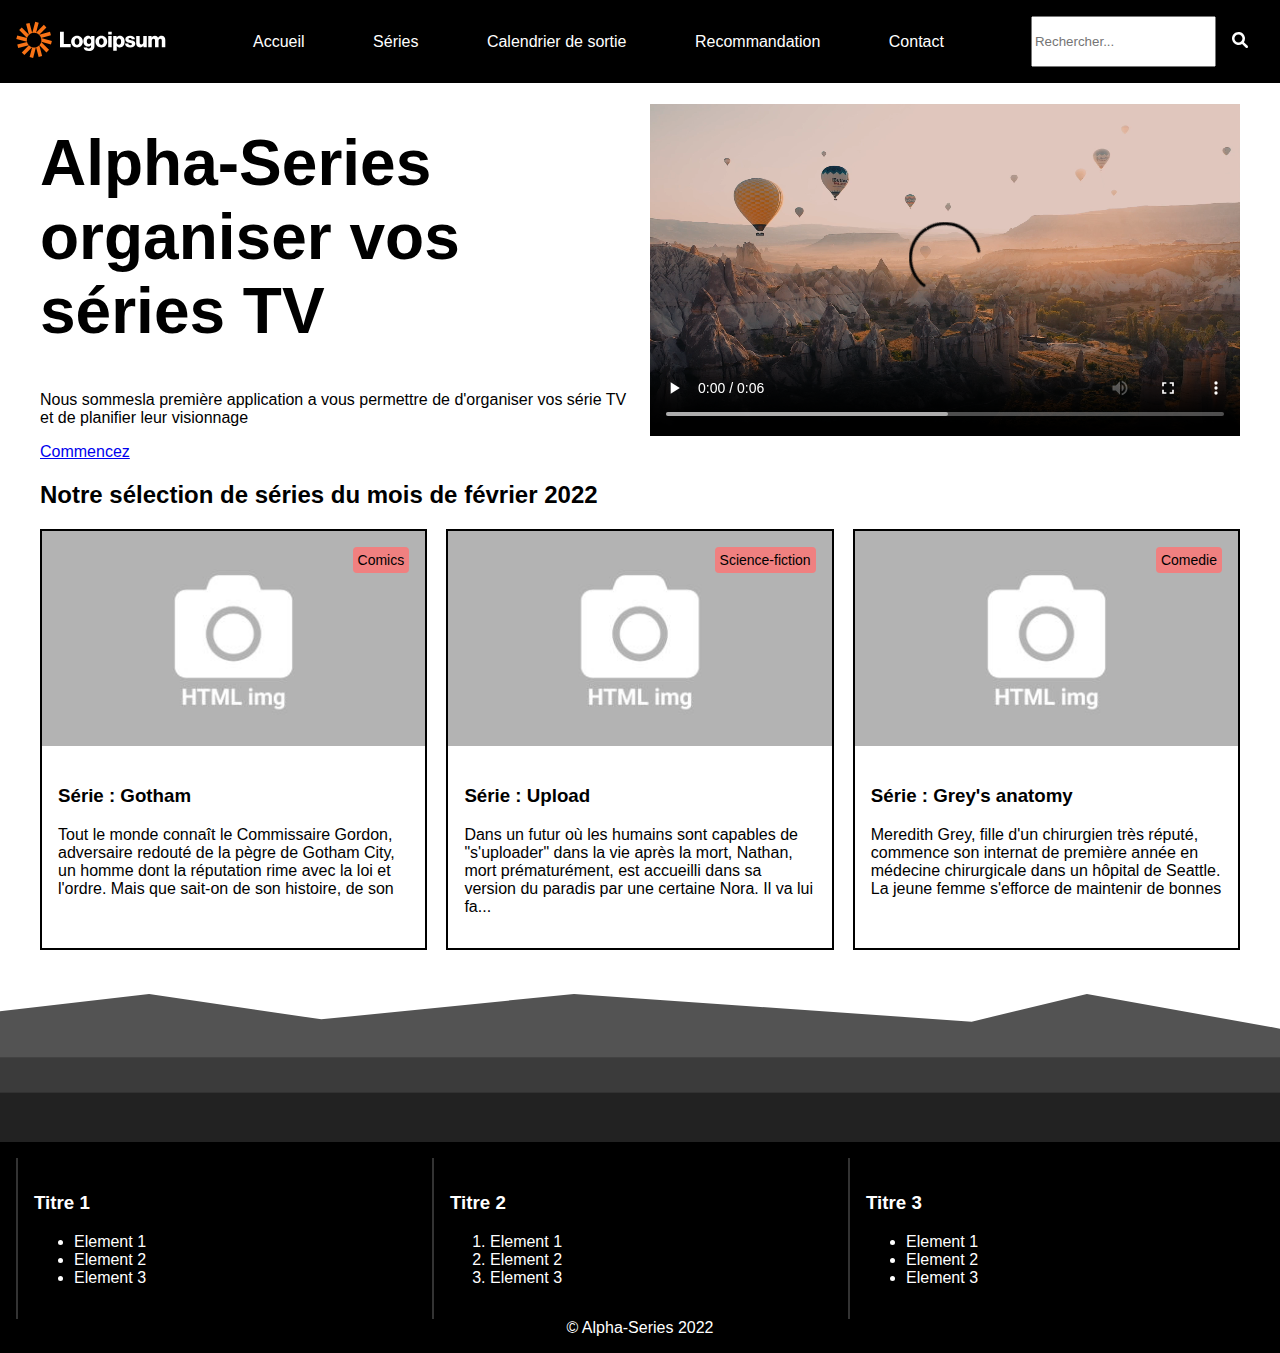
<file: index.html>
<!DOCTYPE html>
<html lang="fr">

<head>
    <!-- Infos pour le navigateur -->
    <meta charset="UTF-8">
    <meta http-equiv="X-UA-Compatible" content="IE=edge">
    <meta name="viewport" content="width=device-width, initial-scale=1.0">
        <!-- FACEBOOK OG -->
    <meta property="og:url" content="URL de la page" />
    <meta property="og:type" content="website" />
    <meta property="og:title" content="Alpha-Series - Organiser vos séries TV" />
    <meta property="og:description"
        content="Alpha-Series est votre application qui permet de gérer toutes vos séries TV préférées au même endroit. Planifier le visionnage dès maintenant" />
    <meta property="og:image" content="URL de l'image hébergé" />
    
    <!-- SEO Meta description -->
    <meta name="description"
        content="Alpha-Series est votre application qui permet de gérer toutes vos séries TV préférées au même endroit. Planifier le visionnage dès maintenant">
    <!-- SEO Titre de l'onglet entre 14 et 44 chars -->
    <title>Alpha-Series - Organiser vos séries TV</title>
    <link rel="stylesheet" href="./css/style.css">

</head>

<body>
    <!-- Début du site ici -->
    <header class="d-flex jc-sb ai-c wrap mb-1">
        <div>
            <img id="logo" src="./images/logoipsum-logo-55.svg" alt="Logo" width="168" height="41">
        </div>
        <nav>
            <a href="index.html">Accueil</a>
            <a href="series.html">Séries</a>
            <a href="calendrier-de-sortie.html">Calendrier de sortie</a>
            <a href="recommandation.html">Recommandation</a>
            <a href="contact.html">Contact</a>
        </nav>
        <form class="d-flex">
            <input type="text" placeholder="Rechercher...">
            <button class="search">
                <img class="icon" src="./images/magnifying-glass-solid.svg" alt="Search">
            </button>
        </form>
    </header>
    <main>
        <section class="d-flex wrap g-1 w-1200 m-auto jc-sa ai-c mb-1">
            <div class="col">
                <!-- SEO  -->
                <h1>Alpha-Series<br>organiser vos séries TV</h1>
                <p>Nous sommesla première application a vous permettre de d'organiser vos série TV et de planifier leur
                    visionnage</p>
                <a href="#">Commencez</a>
            </div>
            <div class="col">
                <video controls src="./videos/balloon.mp4"></video>
            </div>
        </section>

        <section class="w-1200 m-auto mb-1">
            <h2>Notre sélection de séries du mois de février 2022</h2>
            <div class="d-flex wrap g-1 jc-sa">
                <article class="col">
                    <!-- SEO Pour les images mettre width & height-->
                    <div class="relative">
                        <img src="./images/placeholder-photo-400x225.jpg" alt="Photo de substitution" width="400"
                            height="225" loading="lazy">
                        <div class="categorie">
                            Comics
                        </div>
                    </div>
                    <div class="p-1">
                        <h3>Série : Gotham</h3>
                        <p>Tout le monde connaît le Commissaire Gordon, adversaire redouté de la pègre de Gotham City,
                            un homme dont la réputation rime avec la loi et l'ordre. Mais que sait-on de son histoire,
                            de son</p>
                    </div>
                </article>
                <article class="col">
                    <!-- SEO Pour les images mettre width & height-->
                    <div class="relative">
                        <img src="./images/placeholder-photo-400x225.jpg" alt="Photo de substitution" width="400"
                            height="225" loading="lazy">
                        <div class="categorie">
                            Science-fiction
                        </div>
                    </div>
                    <div class="p-1">
                        <h3>Série : Upload</h3>
                        <p>Dans un futur où les humains sont capables de "s'uploader" dans la vie après la mort, Nathan,
                            mort prématurément, est accueilli dans sa version du paradis par une certaine Nora. Il va
                            lui
                            fa...</p>
                    </div>
                </article>
                <article class="col">
                    <!-- SEO Pour les images mettre width & height-->
                    <div class="relative">
                        <img src="./images/placeholder-photo-400x225.jpg" alt="Photo de substitution" width="400"
                            height="225" loading="lazy">
                        <div class="categorie">
                            Comedie
                        </div>
                    </div>
                    <div class="p-1">
                        <h3>Série : Grey's anatomy</h3>
                        <p>Meredith Grey, fille d'un chirurgien très réputé, commence son internat de première année en
                            médecine chirurgicale dans un hôpital de Seattle. La jeune femme s'efforce de maintenir de
                            bonnes</p>
                    </div>
                </article>



            </div>

        </section>

    </main>

    <div id="mountain">

    </div>

    <footer class="d-flex wrap">

        <section class="footer-section">
            <h3>Titre 1</h3>
            <ul>
                <li>Element 1</li>
                <li>Element 2</li>
                <li>Element 3</li>
            </ul>
        </section>

        <section class="footer-section">
            <h3>Titre 2</h3>
            <ol>
                <li>Element 1</li>
                <li>Element 2</li>
                <li>Element 3</li>
            </ol>
        </section>

        <section class="footer-section">
            <h3>Titre 3</h3>
            <ul>
                <li>Element 1</li>
                <li>Element 2</li>
                <li>Element 3</li>
            </ul>
        </section>

        <div class="w-full">
            <p class="text-c"> &copy; Alpha-Series 2022 </p>
        </div>

    </footer>

</body>

</html>
</file>
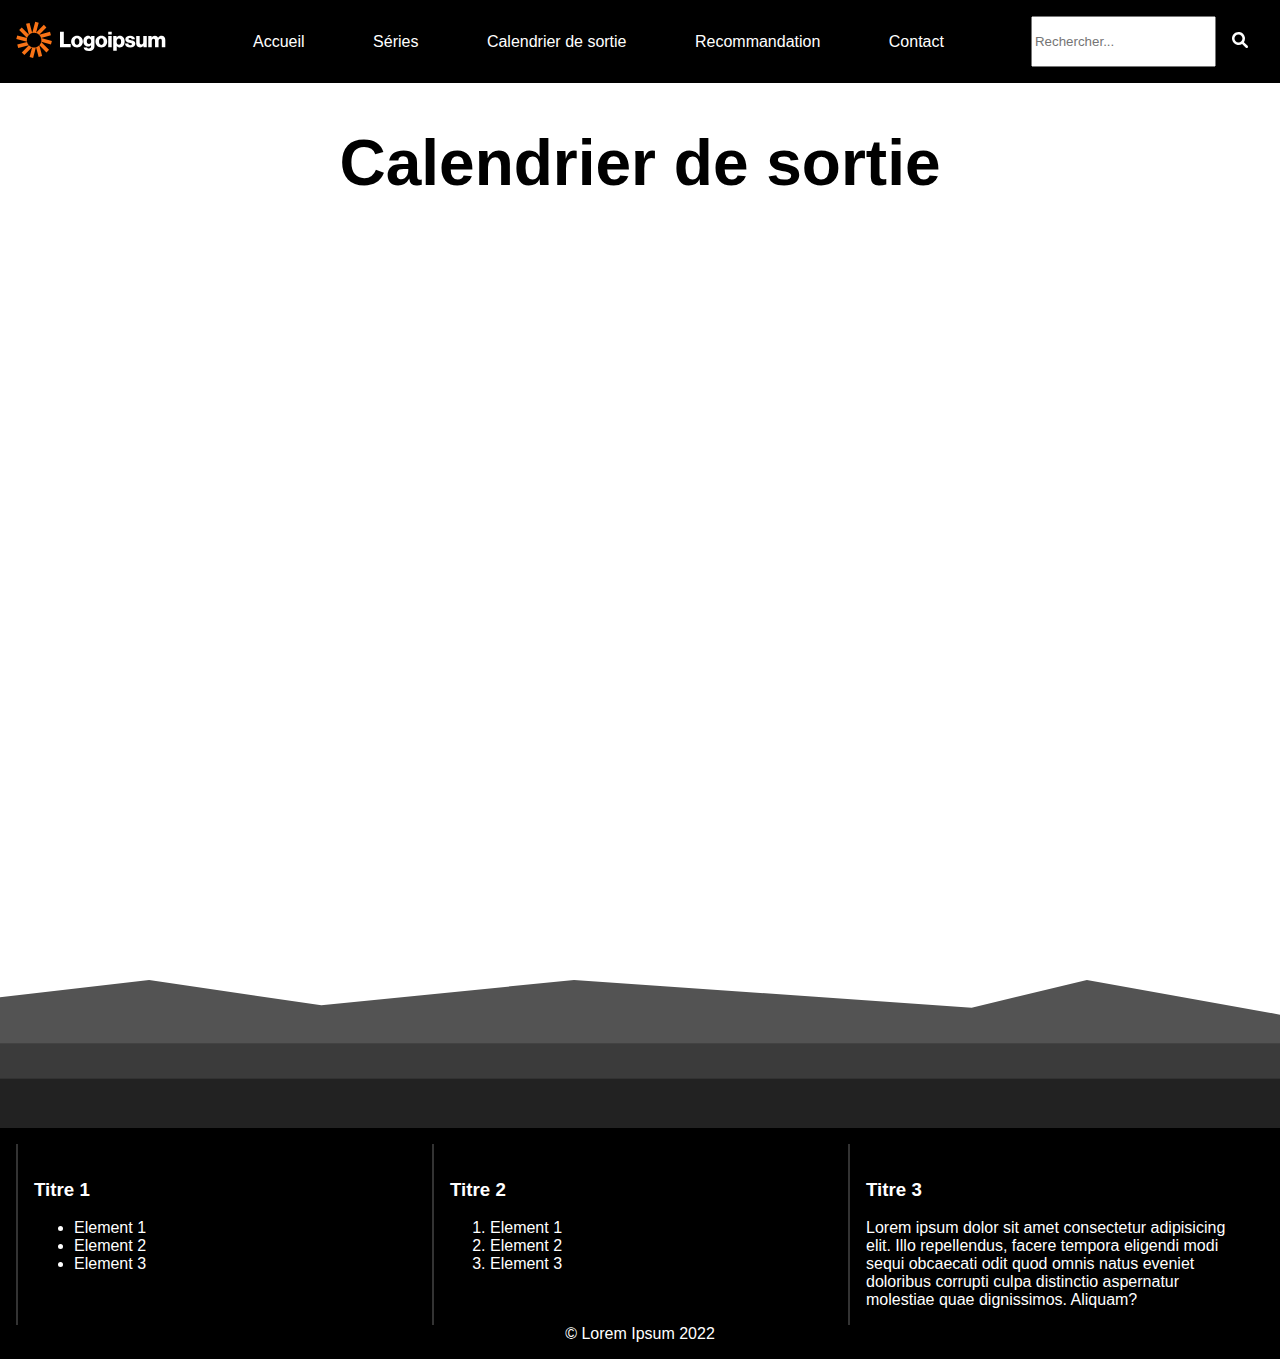
<file: calendrier-de-sortie.html>
<!DOCTYPE html>
<html lang="fr">

<head>
    <!-- Infos pour le navigateur -->
    <meta charset="UTF-8">
    <meta http-equiv="X-UA-Compatible" content="IE=edge">
    <meta name="viewport" content="width=device-width, initial-scale=1.0">
    <title>Calendrier de sortie</title>
    <link rel="stylesheet" href="./css/style.css">

</head>

<body>
    <!-- Début du site ici -->
    <header class="d-flex jc-sb ai-c wrap">
        <div>
            <img id="logo" src="./images/logoipsum-logo-55.svg" alt="Logo">
        </div>
        <nav>
            <a href="index.html">Accueil</a>
            <a href="series.html">Séries</a>
            <a href="calendrier-de-sortie.html">Calendrier de sortie</a>
            <a href="recommandation.html">Recommandation</a>
            <a href="contact.html">Contact</a>
        </nav>
        <form class="d-flex">
            <input type="text" placeholder="Rechercher...">
            <button class="search">
                <img class="icon" src="./images/magnifying-glass-solid.svg" alt="Search">
            </button>
        </form>
    </header>
    <main class="w-1200 m-auto">
        <h1 class="text-c">Calendrier de sortie</h1>


    </main>
    <div id="mountain">

    </div>

    <footer class="d-flex wrap">

        <section class="footer-section">
            <h3>Titre 1</h3>
            <ul>
                <li>Element 1</li>
                <li>Element 2</li>
                <li>Element 3</li>
            </ul>
        </section>

        <section class="footer-section">
            <h3>Titre 2</h3>
            <ol>
                <li>Element 1</li>
                <li>Element 2</li>
                <li>Element 3</li>
            </ol>
        </section>

        <section class="footer-section">
            <h3>Titre 3</h3>
            <p>Lorem ipsum dolor sit amet consectetur adipisicing elit. Illo repellendus, facere tempora eligendi modi
                sequi obcaecati odit quod omnis natus eveniet doloribus corrupti culpa distinctio aspernatur molestiae
                quae dignissimos. Aliquam?</p>
        </section>

        <div class="w-full">
            <p class="text-c"> &copy; Lorem Ipsum 2022 </p>
        </div>

    </footer>

</body>

</html>
</file>
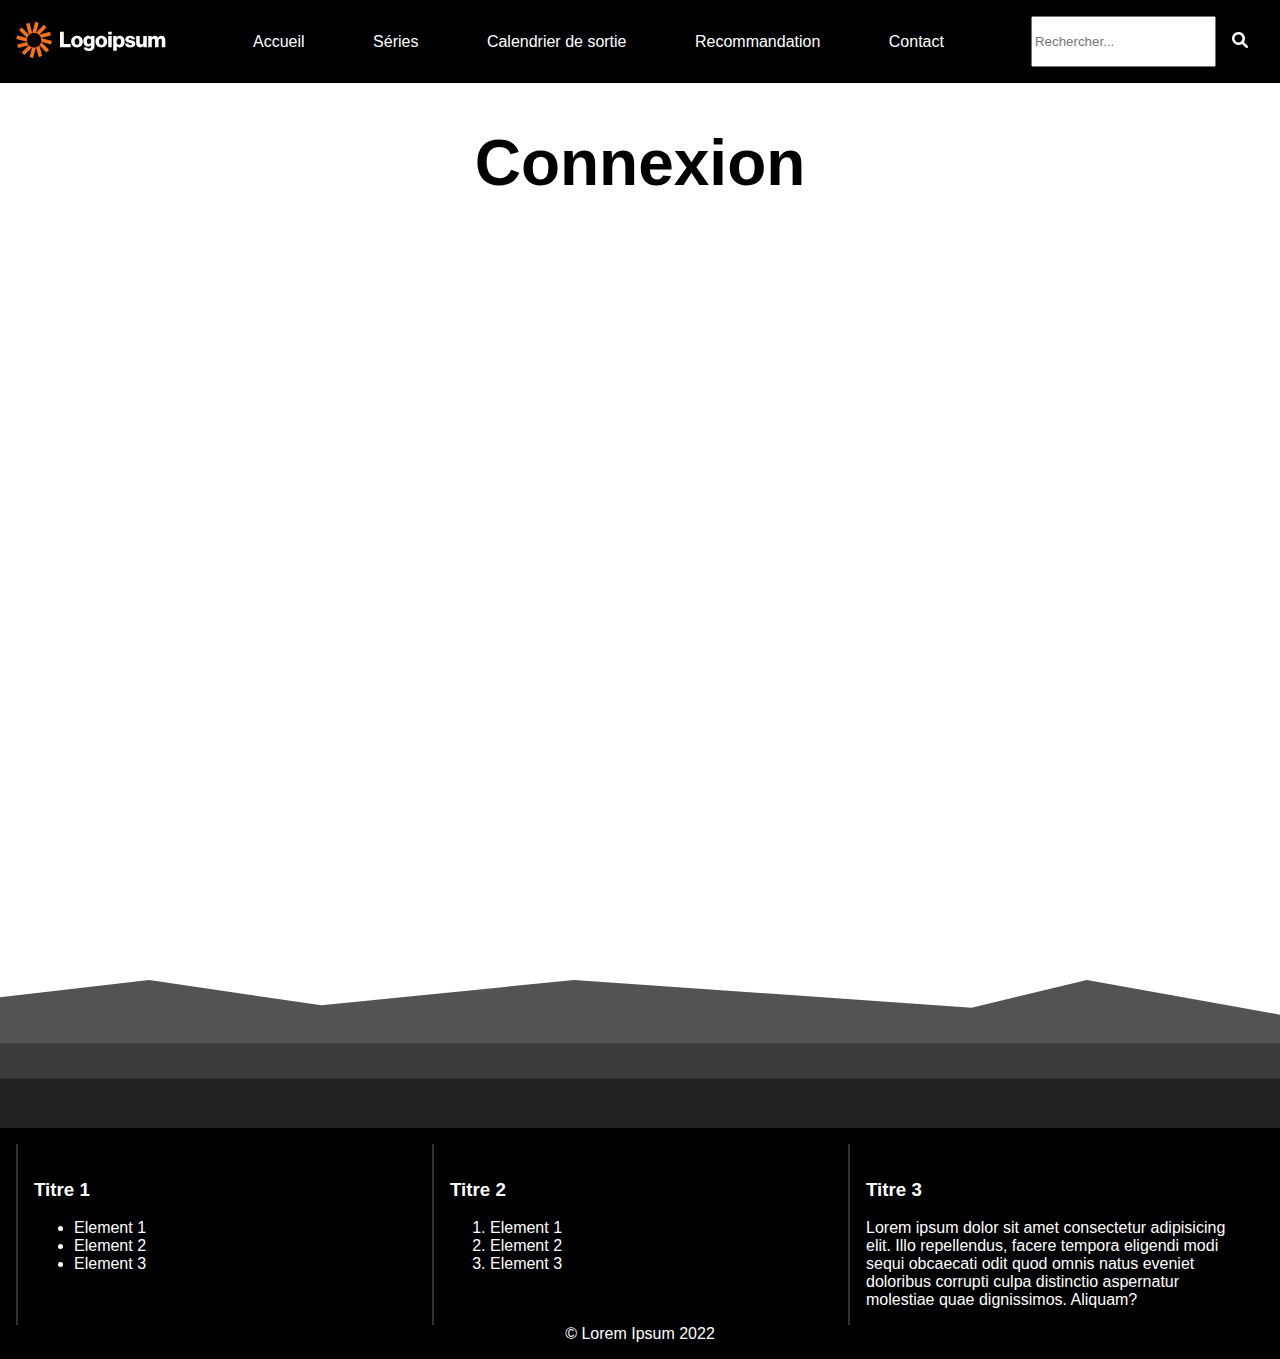
<file: connexion.html>
<!DOCTYPE html>
<html lang="fr">

<head>
    <!-- Infos pour le navigateur -->
    <meta charset="UTF-8">
    <meta http-equiv="X-UA-Compatible" content="IE=edge">
    <meta name="viewport" content="width=device-width, initial-scale=1.0">
    <title>Connexion</title>
    <link rel="stylesheet" href="./css/style.css">

</head>

<body>
    <!-- Début du site ici -->
    <header class="d-flex jc-sb ai-c wrap">
        <div>
            <img id="logo" src="./images/logoipsum-logo-55.svg" alt="Logo">
        </div>
        <nav>
            <a href="index.html">Accueil</a>
            <a href="series.html">Séries</a>
            <a href="calendrier-de-sortie.html">Calendrier de sortie</a>
            <a href="recommandation.html">Recommandation</a>
            <a href="contact.html">Contact</a>
        </nav>
        <form class="d-flex">
            <input type="text" placeholder="Rechercher...">
            <button class="search">
                <img class="icon" src="./images/magnifying-glass-solid.svg" alt="Search">
            </button>
        </form>
    </header>
    <main class="w-1200 m-auto">
        <h1 class="text-c">Connexion</h1>

    </main>
    <div id="mountain">

    </div>

    <footer class="d-flex wrap">

        <section class="footer-section">
            <h3>Titre 1</h3>
            <ul>
                <li>Element 1</li>
                <li>Element 2</li>
                <li>Element 3</li>
            </ul>
        </section>

        <section class="footer-section">
            <h3>Titre 2</h3>
            <ol>
                <li>Element 1</li>
                <li>Element 2</li>
                <li>Element 3</li>
            </ol>
        </section>

        <section class="footer-section">
            <h3>Titre 3</h3>
            <p>Lorem ipsum dolor sit amet consectetur adipisicing elit. Illo repellendus, facere tempora eligendi modi
                sequi obcaecati odit quod omnis natus eveniet doloribus corrupti culpa distinctio aspernatur molestiae
                quae dignissimos. Aliquam?</p>
        </section>

        <div class="w-full">
            <p class="text-c"> &copy; Lorem Ipsum 2022 </p>
        </div>

    </footer>

</body>

</html>
</file>
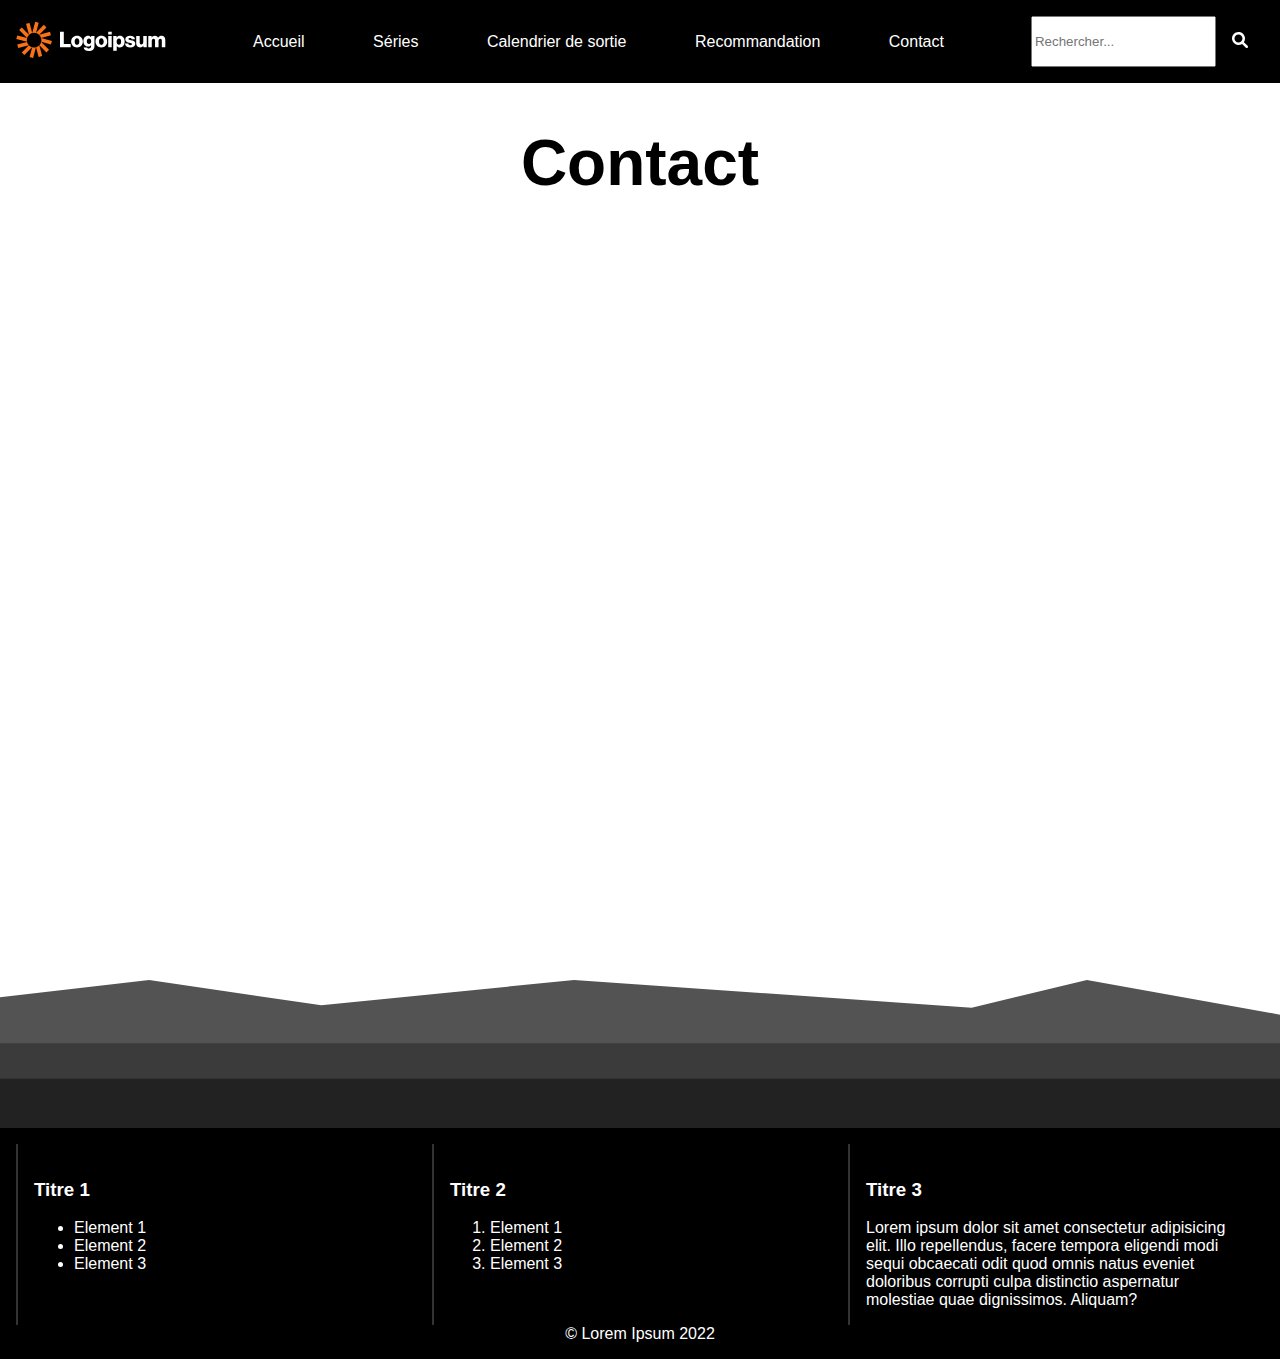
<file: contact.html>
<!DOCTYPE html>
<html lang="fr">

<head>
    <!-- Infos pour le navigateur -->
    <meta charset="UTF-8">
    <meta http-equiv="X-UA-Compatible" content="IE=edge">
    <meta name="viewport" content="width=device-width, initial-scale=1.0">
    <title>Séries</title>
    <link rel="stylesheet" href="./css/style.css">

</head>

<body>
    <!-- Début du site ici -->
    <header class="d-flex jc-sb ai-c wrap">
        <div>
            <img id="logo" src="./images/logoipsum-logo-55.svg" alt="Logo">
        </div>
        <nav>
            <a href="index.html">Accueil</a>
            <a href="series.html">Séries</a>
            <a href="calendrier-de-sortie.html">Calendrier de sortie</a>
            <a href="recommandation.html">Recommandation</a>
            <a href="contact.html">Contact</a>
        </nav>
        <form class="d-flex">
            <input type="text" placeholder="Rechercher...">
            <button class="search">
                <img class="icon" src="./images/magnifying-glass-solid.svg" alt="Search">
            </button>
        </form>
    </header>
    <main class="w-1200 m-auto">
        <h1 class="text-c">Contact</h1>


    </main>
    <div id="mountain">

    </div>

    <footer class="d-flex wrap">

        <section class="footer-section">
            <h3>Titre 1</h3>
            <ul>
                <li>Element 1</li>
                <li>Element 2</li>
                <li>Element 3</li>
            </ul>
        </section>

        <section class="footer-section">
            <h3>Titre 2</h3>
            <ol>
                <li>Element 1</li>
                <li>Element 2</li>
                <li>Element 3</li>
            </ol>
        </section>

        <section class="footer-section">
            <h3>Titre 3</h3>
            <p>Lorem ipsum dolor sit amet consectetur adipisicing elit. Illo repellendus, facere tempora eligendi modi
                sequi obcaecati odit quod omnis natus eveniet doloribus corrupti culpa distinctio aspernatur molestiae
                quae dignissimos. Aliquam?</p>
        </section>

        <div class="w-full">
            <p class="text-c"> &copy; Lorem Ipsum 2022 </p>
        </div>

    </footer>

</body>

</html>
</file>
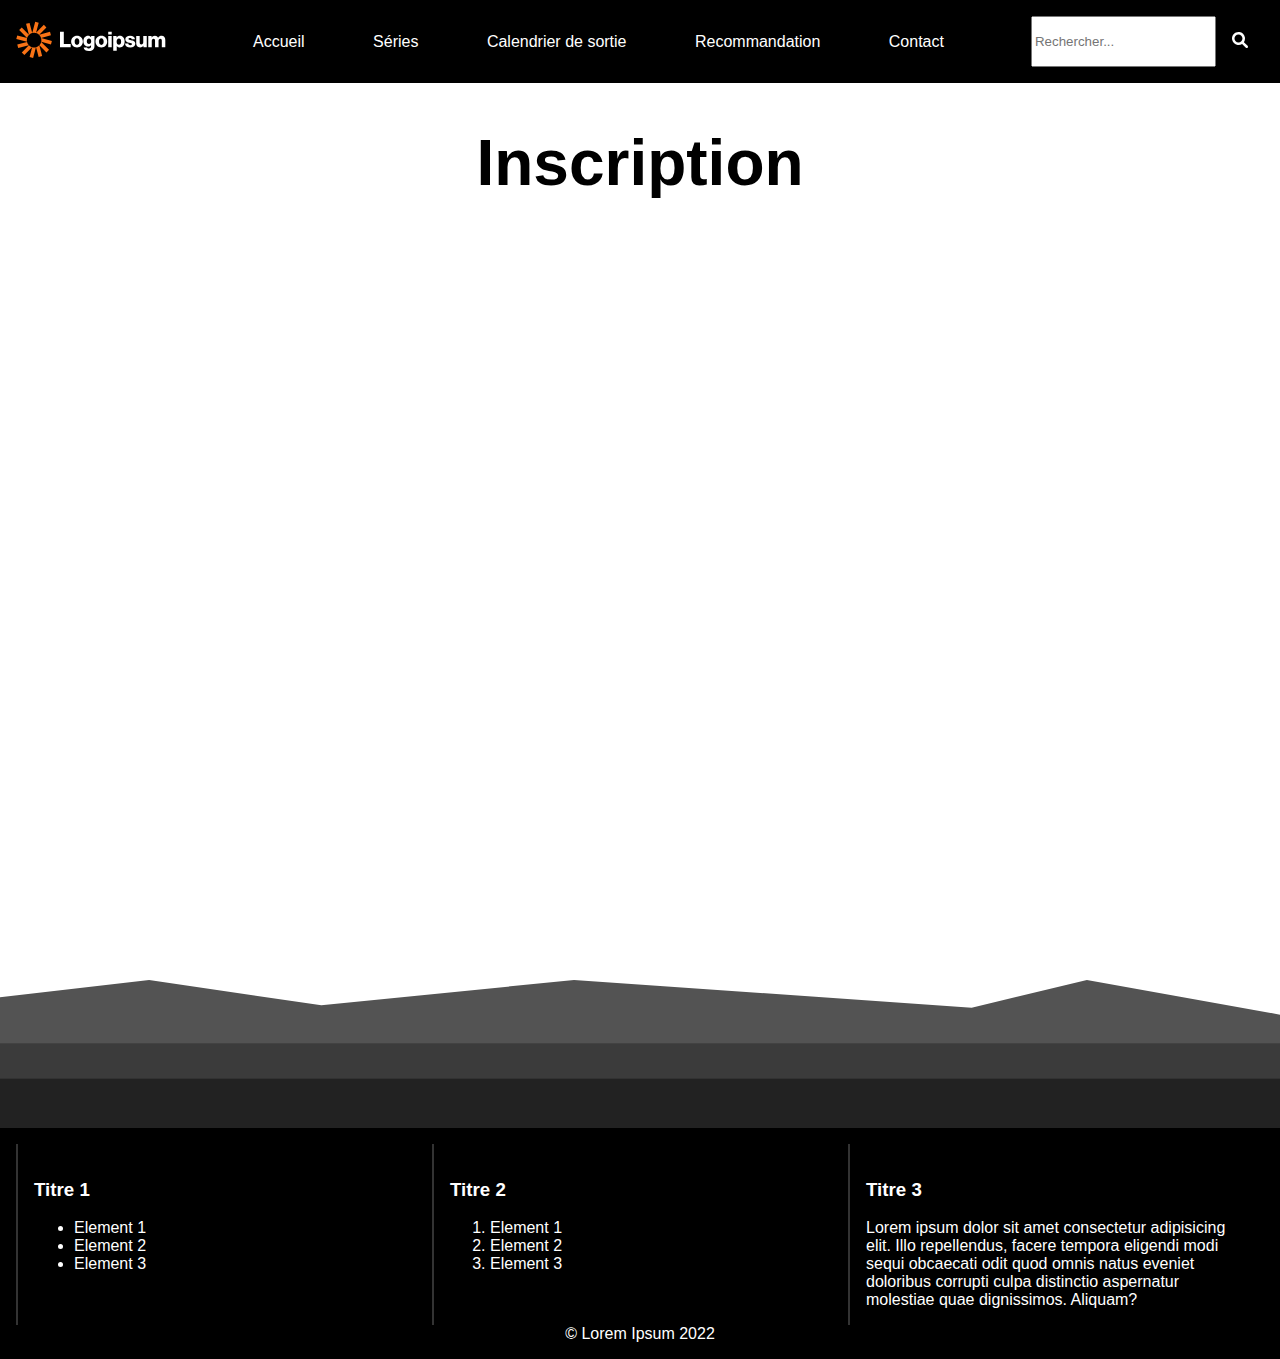
<file: inscripton.html>
<!DOCTYPE html>
<html lang="fr">

<head>
    <!-- Infos pour le navigateur -->
    <meta charset="UTF-8">
    <meta http-equiv="X-UA-Compatible" content="IE=edge">
    <meta name="viewport" content="width=device-width, initial-scale=1.0">
    <title>Inscription</title>
    <link rel="stylesheet" href="./css/style.css">

</head>

<body>
    <!-- Début du site ici -->
    <header class="d-flex jc-sb ai-c wrap">
        <div>
            <img id="logo" src="./images/logoipsum-logo-55.svg" alt="Logo">
        </div>
        <nav>
            <a href="index.html">Accueil</a>
            <a href="series.html">Séries</a>
            <a href="calendrier-de-sortie.html">Calendrier de sortie</a>
            <a href="recommandation.html">Recommandation</a>
            <a href="contact.html">Contact</a>
        </nav>
        <form class="d-flex">
            <input type="text" placeholder="Rechercher...">
            <button class="search">
                <img class="icon" src="./images/magnifying-glass-solid.svg" alt="Search">
            </button>
        </form>
    </header>
    <main class="w-1200 m-auto">
        <h1 class="text-c">Inscription</h1>

    </main>
    <div id="mountain">

    </div>

    <footer class="d-flex wrap">

        <section class="footer-section">
            <h3>Titre 1</h3>
            <ul>
                <li>Element 1</li>
                <li>Element 2</li>
                <li>Element 3</li>
            </ul>
        </section>

        <section class="footer-section">
            <h3>Titre 2</h3>
            <ol>
                <li>Element 1</li>
                <li>Element 2</li>
                <li>Element 3</li>
            </ol>
        </section>

        <section class="footer-section">
            <h3>Titre 3</h3>
            <p>Lorem ipsum dolor sit amet consectetur adipisicing elit. Illo repellendus, facere tempora eligendi modi
                sequi obcaecati odit quod omnis natus eveniet doloribus corrupti culpa distinctio aspernatur molestiae
                quae dignissimos. Aliquam?</p>
        </section>

        <div class="w-full">
            <p class="text-c"> &copy; Lorem Ipsum 2022 </p>
        </div>

    </footer>

</body>

</html>
</file>
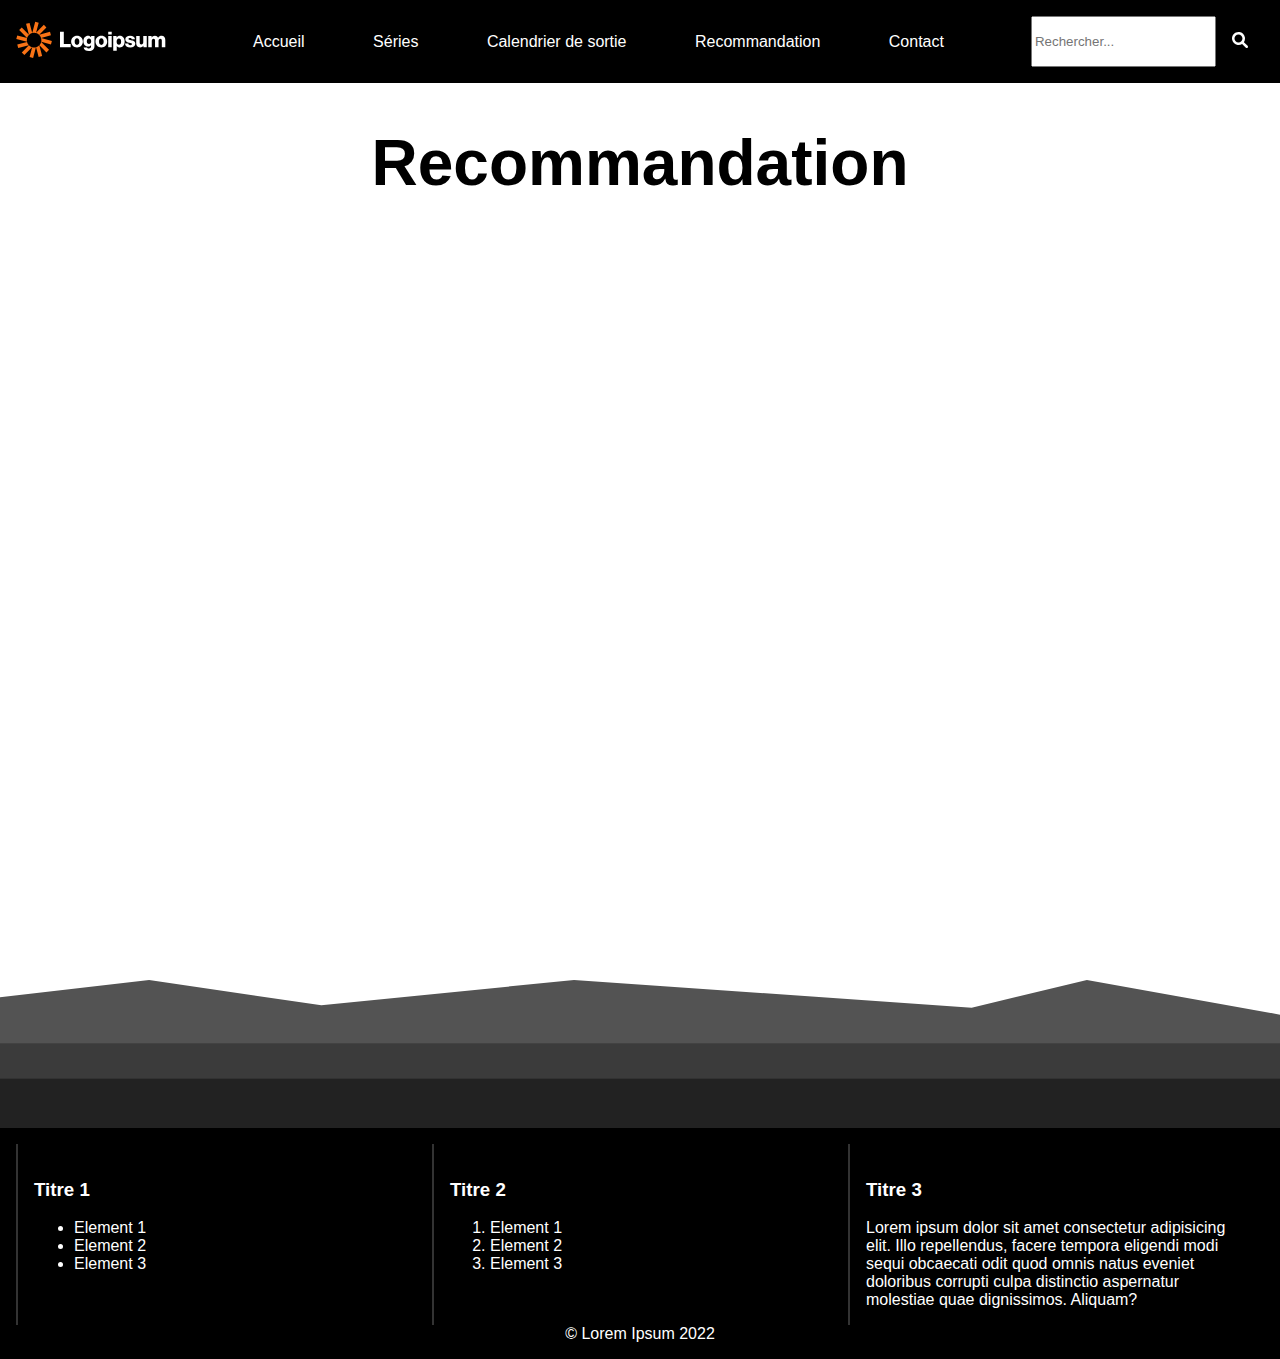
<file: recommandation.html>
<!DOCTYPE html>
<html lang="fr">

<head>
    <!-- Infos pour le navigateur -->
    <meta charset="UTF-8">
    <meta http-equiv="X-UA-Compatible" content="IE=edge">
    <meta name="viewport" content="width=device-width, initial-scale=1.0">
    <title>Recommandation</title>
    <link rel="stylesheet" href="./css/style.css">

</head>

<body>
    <!-- Début du site ici -->
    <header class="d-flex jc-sb ai-c wrap">
        <div>
            <img id="logo" src="./images/logoipsum-logo-55.svg" alt="Logo">
        </div>
        <nav>
            <a href="index.html">Accueil</a>
            <a href="series.html">Séries</a>
            <a href="calendrier-de-sortie.html">Calendrier de sortie</a>
            <a href="recommandation.html">Recommandation</a>
            <a href="contact.html">Contact</a>
        </nav>
        <form class="d-flex">
            <input type="text" placeholder="Rechercher...">
            <button class="search">
                <img class="icon" src="./images/magnifying-glass-solid.svg" alt="Search">
            </button>
        </form>
    </header>
    <main class="w-1200 m-auto">
        <h1 class="text-c">Recommandation</h1>
      

    </main>
    <div id="mountain">

    </div>

    <footer class="d-flex wrap">

        <section class="footer-section">
            <h3>Titre 1</h3>
            <ul>
                <li>Element 1</li>
                <li>Element 2</li>
                <li>Element 3</li>
            </ul>
        </section>

        <section class="footer-section">
            <h3>Titre 2</h3>
            <ol>
                <li>Element 1</li>
                <li>Element 2</li>
                <li>Element 3</li>
            </ol>
        </section>

        <section class="footer-section">
            <h3>Titre 3</h3>
            <p>Lorem ipsum dolor sit amet consectetur adipisicing elit. Illo repellendus, facere tempora eligendi modi
                sequi obcaecati odit quod omnis natus eveniet doloribus corrupti culpa distinctio aspernatur molestiae
                quae dignissimos. Aliquam?</p>
        </section>

        <div class="w-full">
            <p class="text-c"> &copy; Lorem Ipsum 2022 </p>
        </div>

    </footer>

</body>

</html>
</file>
<file: css/style.css>
/* Feuille de style principale */
/* Règles CSS */

* {
    box-sizing: border-box;
    /* margin: 0; */
    /* border: 1px solid grey; */
}

body {
    margin: 0;
    font-family: Verdana, Geneva, Tahoma, sans-serif;
}

img,video {
    width: 100%;
    height: auto;
}

/* CUSTOM */

header, footer {
    background-color: black;
    min-height: 5vh;
    color: white;
    padding: 16px;
}

main {
    min-height: 90vh;
}

footer p {
    margin: 0;
}

h1 {
    font-size: 38px;
}

header a {
    color: white;
    text-decoration: none;
    margin-left: 16px;
    margin-right: 16px;
    padding: 16px;
    display: inline-block;
    transition: color 500ms;
}

header a:hover {
    color: red;
    /* background-color: rgba(255, 255, 255, 0.2); */
    
}

article {
    border: 2px solid black;

}

#mountain {
    background-image: url("../images/bg.svg");
    background-repeat: no-repeat;
    background-position: 50% 100%; /* horizontal / vertical*/
    background-size: 100%;
    min-height: 15vw;/*viewport height*/

}

#logo {
    max-width: 150px;
}

.btn {
    background-color: #333;
    color: #fff;
    padding: 10px;
    display: inline-block;
    text-decoration: none;
    border-radius: 5px;
    transition: background-color 500ms;
}

.btn:hover {
    background-color: #555;
}

.footer-section {
    border-left: 2px solid rgba(255,255,255,0.2);
    /* width: 33%;
    min-width: 300px; */
    /* flex-grow: 1;
    flex-shrink: 1;
    flex-basis: 320px; */
    flex: 1 1 320px;
    padding: 1rem;
}

.icon {
    height: 16px;
}

.search {
    background-color: transparent;
    border: none;
    padding: 16px;
}

.categorie {
    position: absolute;
    top: 16px;
    right: 16px;
    background-color: lightcoral;
    padding: 5px;
    border-radius: 4px;
    font-size: 14px;
}

.relative {
    position: relative;
}

/* Typo */

.text-c {
    text-align: center;
}

/* FLEX  Parent */

.d-flex {
    display: flex;
}

.jc-sb {
    justify-content: space-between;
}

.jc-sa {
    justify-content: space-around;
}

.ai-c {
    align-items: center;
}

.wrap {
    flex-wrap: wrap;
}

.g-1 {
    gap: 1.2rem;/*1rem = 16px*/
}


/* SIZING */

.w-1200 {
    max-width: 1200px;
}

.w-full {
    width: 100%;
}

.col {
    /* Grow Shrink basis (width) */
    flex: 1 1 350px;/* 350 + 350 < 1200 */
}


/* SPACING */


.m-auto {
    margin-left: auto;
    margin-right: auto;
}

.md-1 {
    margin-bottom: 1rem; /*16px*/
}

.p-1 {
    padding: 1rem;
}


@media screen and (min-width: 600px) {

    h1 {
        font-size: 4rem;
    }

}
</file>
